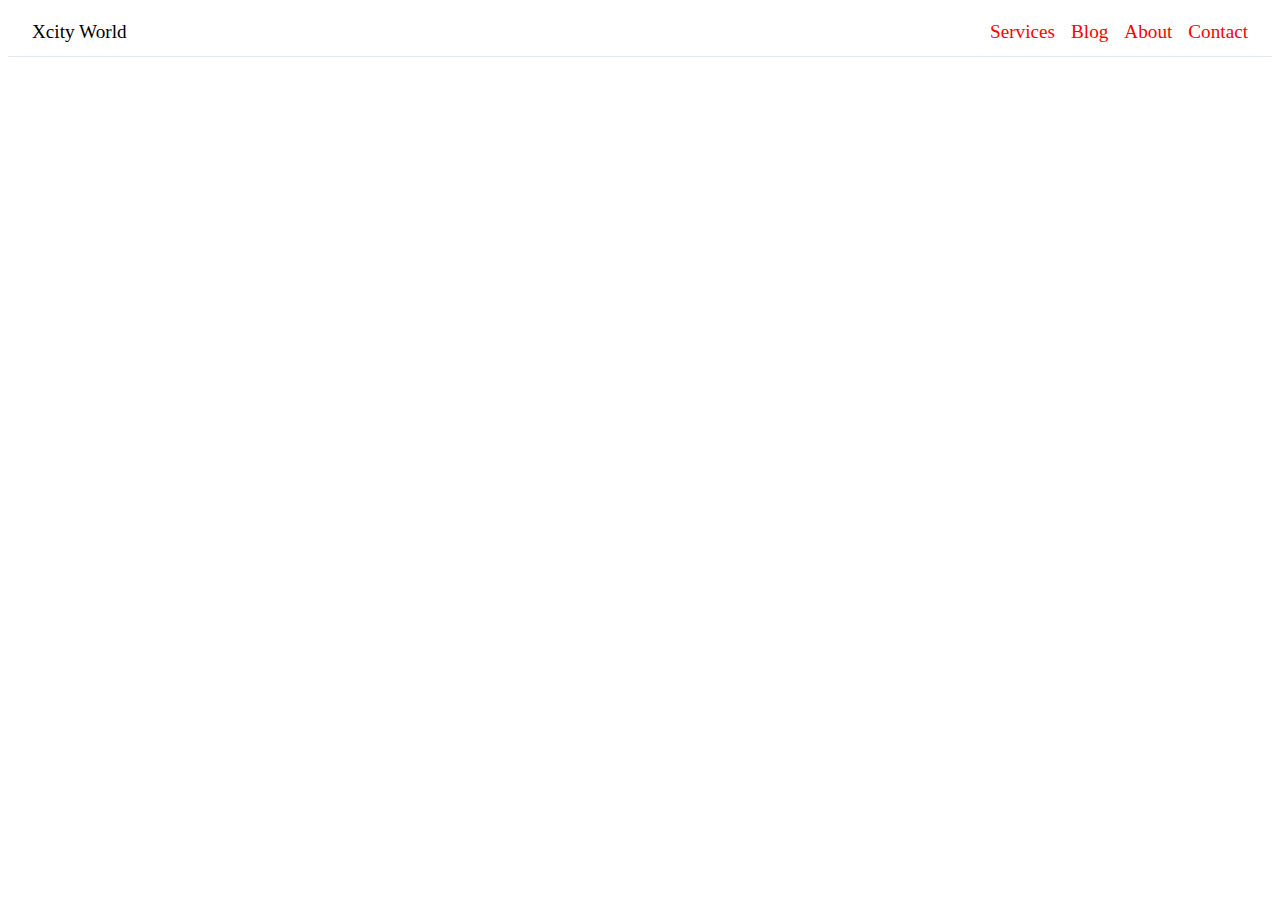
<file: index.html>
<!DOCTYPE html>
<html lang="en">
<head>
    <meta charset="UTF-8">
    <meta http-equiv="X-UA-Compatible" content="IE=edge">
    <meta name="viewport" content="width=device-width, initial-scale=1.0">
    <title>Document</title>
    <link rel="stylesheet" href="/css/style.css">
</head>
<body>
    <header class="header">
        <nav class="navbar">
            <p class="nav-logo">Xcity World</p>
            <ul class="nav-menu">
               <li class="nav-item">
                    <a href="#" class="nav-link">Services</a>
                </li>
                <li class="nav-item">
                    <a href="#" class="nav-link">Blog</a>
                </li>
                <li class="nav-item">
                    <a href="#" class="nav-link">About</a>
                </li>
                <li class="nav-item">
                    <a href="#" class="nav-link">Contact</a>
                </li> 
                <div class="nav-bar">
                    <div class="accordion">
                        <div class="accordion-item">
                            <button class="accordion-title">Home</button>
                            <div class="accordion-content">
                                <p>Services</p>
                                <p>Blog</p>      
                            </div>
                        </div>
                    </div>
                    <div class="accordion">
                        <div class="accordion-item">
                            <button class="accordion-title">Media Handles</button>
                            <div class="accordion-content">
                                <p>Instagram</p>
                                <p>Facebook</p>
                                <p>Twitter</p>
                            </div>
                        </div>
                    </div>
                    <div class="accordion">
                        <div class="accordion-item">
                            <button class="accordion-title">About Us</button>
                            <div class="accordion-content">
                                <p>Team</p>
                                <p>Contact</p>
                                <p>Email</p>
                            </div>
                        </div>
                    </div>
                </div>
            </ul>
            <div class="hamburger">
                <span class="bar"></span>
                <span class="bar"></span>
                <span class="bar"></span>
            </div>
        </nav>
    </header>
    <script src="/js/script.js"></script>
</body>
</html>
</file>
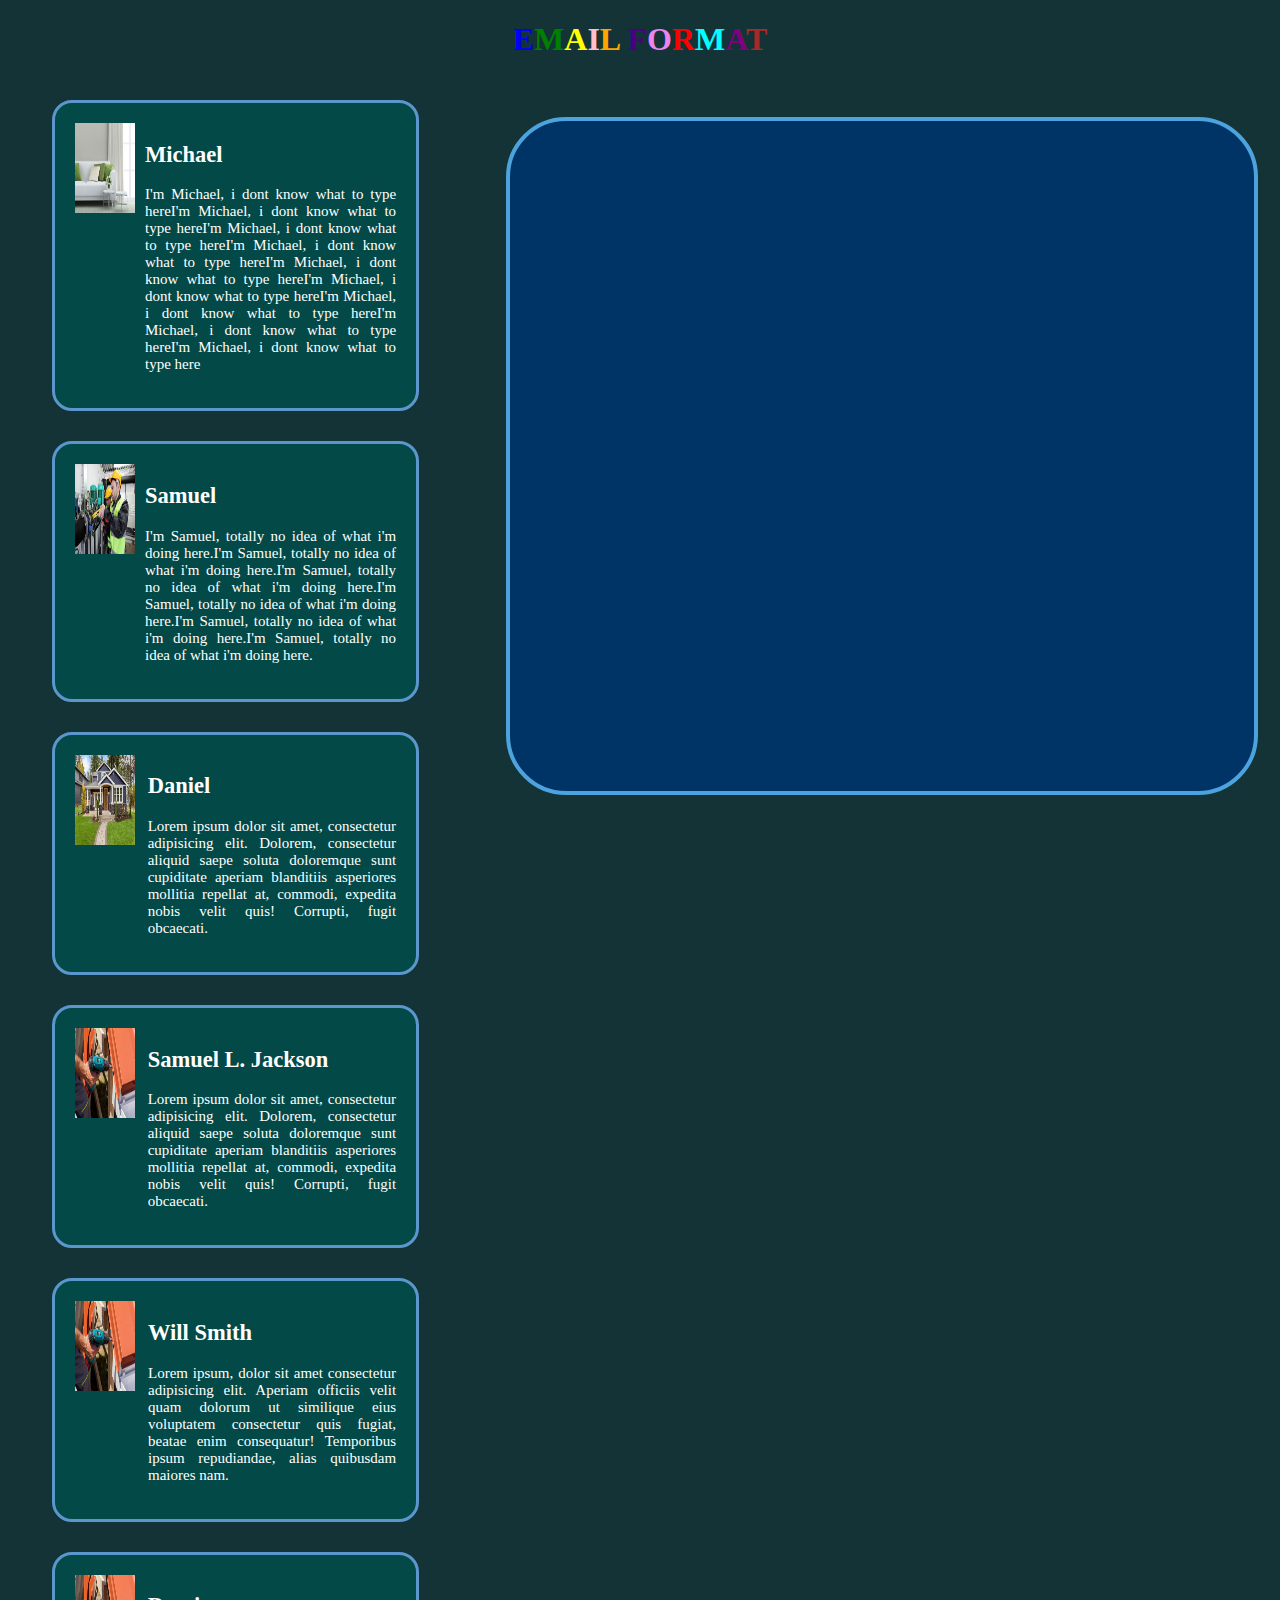
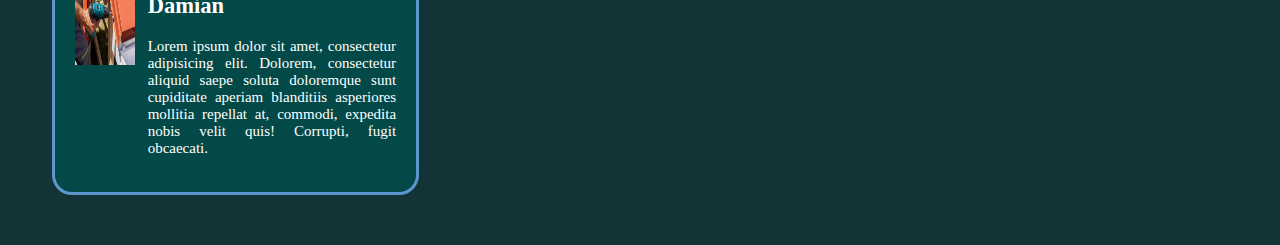
<file: email.html>
<!DOCTYPE html>
<html lang="en">
<head>
    <meta charset="UTF-8">
    <meta http-equiv="X-UA-Compatible" content="IE=edge">
    <meta name="viewport" content="width=device-width, initial-scale=1.0">
    <!-- <link rel="stylesheet" href="/css/bootstrap.min.css"> -->
    <link rel="stylesheet" href="/css/email.css">
    <title>Email</title>
</head>
<body>
    <header>
        <h1> <span class="e">E</span><span class="m">M</span><span class="a">A</span><span class="i">I</span><span class="l">L</span> <span class="f">F</span><span class="o">O</span><span class="r">R</span><span class="mm">M</span><span class="aa">A</span><span class="t">T</span></h1>
    </header>
    <div class="container">
        <div class="box1">
            <div class="line1">
                <div class="pic">
                    <img src="/img/6.jpg" alt="">
                </div>
                <div class="name">
                    <h2>Michael</h2>
                    <p>I'm Michael, i dont know what to type hereI'm Michael, i dont know what to type hereI'm Michael, i dont know what to type hereI'm Michael, i dont know what to type hereI'm Michael, i dont know what to type hereI'm Michael, i dont know what to type hereI'm Michael, i dont know what to type hereI'm Michael, i dont know what to type hereI'm Michael, i dont know what to type here</p>
                </div>
            </div>
            <div class="line1">
                <div class="pic">
                    <img src="/img/9.jpg" alt="">
                </div>
                <div class="name">
                    <h2>Samuel</h2>
                    <p>I'm Samuel, totally no idea of what i'm doing here.I'm Samuel, totally no idea of what i'm doing here.I'm Samuel, totally no idea of what i'm doing here.I'm Samuel, totally no idea of what i'm doing here.I'm Samuel, totally no idea of what i'm doing here.I'm Samuel, totally no idea of what i'm doing here.</p>
                </div>
            </div>
            <div class="line1">
                <div class="pic">
                    <img src="/img/7.jpg" alt="">
                </div>
                <div class="name">
                    <h2>Daniel</h2>
                    <p>Lorem ipsum dolor sit amet, consectetur adipisicing elit. Dolorem, consectetur aliquid saepe soluta doloremque sunt cupiditate aperiam blanditiis asperiores mollitia repellat at, commodi, expedita nobis velit quis! Corrupti, fugit obcaecati.</p>
                </div>
            </div>
            <div class="line1">
                <div class="pic">
                    <img src="/img/8.jpg" alt="">
                </div>
                <div class="name">
                    <h2>Samuel L. Jackson</h2>
                    <p>Lorem ipsum dolor sit amet, consectetur adipisicing elit. Dolorem, consectetur aliquid saepe soluta doloremque sunt cupiditate aperiam blanditiis asperiores mollitia repellat at, commodi, expedita nobis velit quis! Corrupti, fugit obcaecati.</p>
                </div>
            </div>
            <div class="line1">
                <div class="pic">
                    <img src="/img/8.jpg" alt="">
                </div>
                <div class="name">
                    <h2>Will Smith</h2>
                    <p>Lorem ipsum, dolor sit amet consectetur adipisicing elit. Aperiam officiis velit quam dolorum ut similique eius voluptatem consectetur quis fugiat, beatae enim consequatur! Temporibus ipsum repudiandae, alias quibusdam maiores nam.</p>
                </div>
            </div>
            <div class="line1">
                <div class="pic">
                    <img src="/img/8.jpg" alt="">
                </div>
                <div class="name">
                    <h2>Damian</h2>
                    <p>Lorem ipsum dolor sit amet, consectetur adipisicing elit. Dolorem, consectetur aliquid saepe soluta doloremque sunt cupiditate aperiam blanditiis asperiores mollitia repellat at, commodi, expedita nobis velit quis! Corrupti, fugit obcaecati.</p>
                </div>
            </div>
        </div>
        <div class="box2">
           <h2 id="expanded-name"></h2>
           <p id="expanded-message"></p>
        </div>
    </div>

    <script src="/js/email.js"></script>
</body>
</html>
</file>
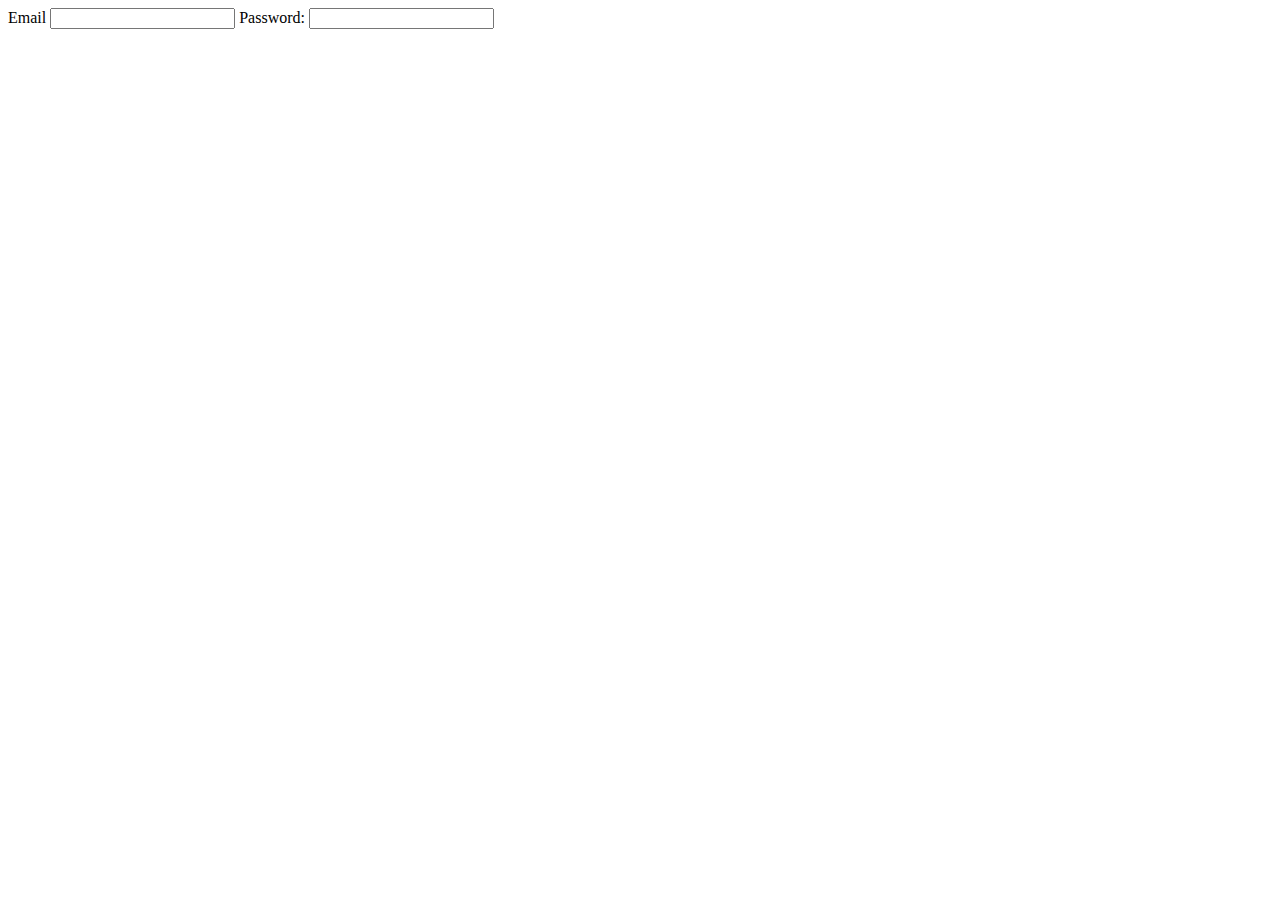
<file: form.html>
<!DOCTYPE html>
<html lang="en">
<head>
    <meta charset="UTF-8">
    <meta http-equiv="X-UA-Compatible" content="IE=edge">
    <meta name="viewport" content="width=device-width, initial-scale=1.0">
    <title>Document</title>
    <link rel="stylesheet" href="/css/form.css">
</head>
<body>
    <form>
        <label for="email">Email</label>
        <input type="email" id="email" name="email">
        
        <label for="password">Password:</label>
        <input type="password" autocomplete="new-password">
    </form>

</body>
</html>
</file>
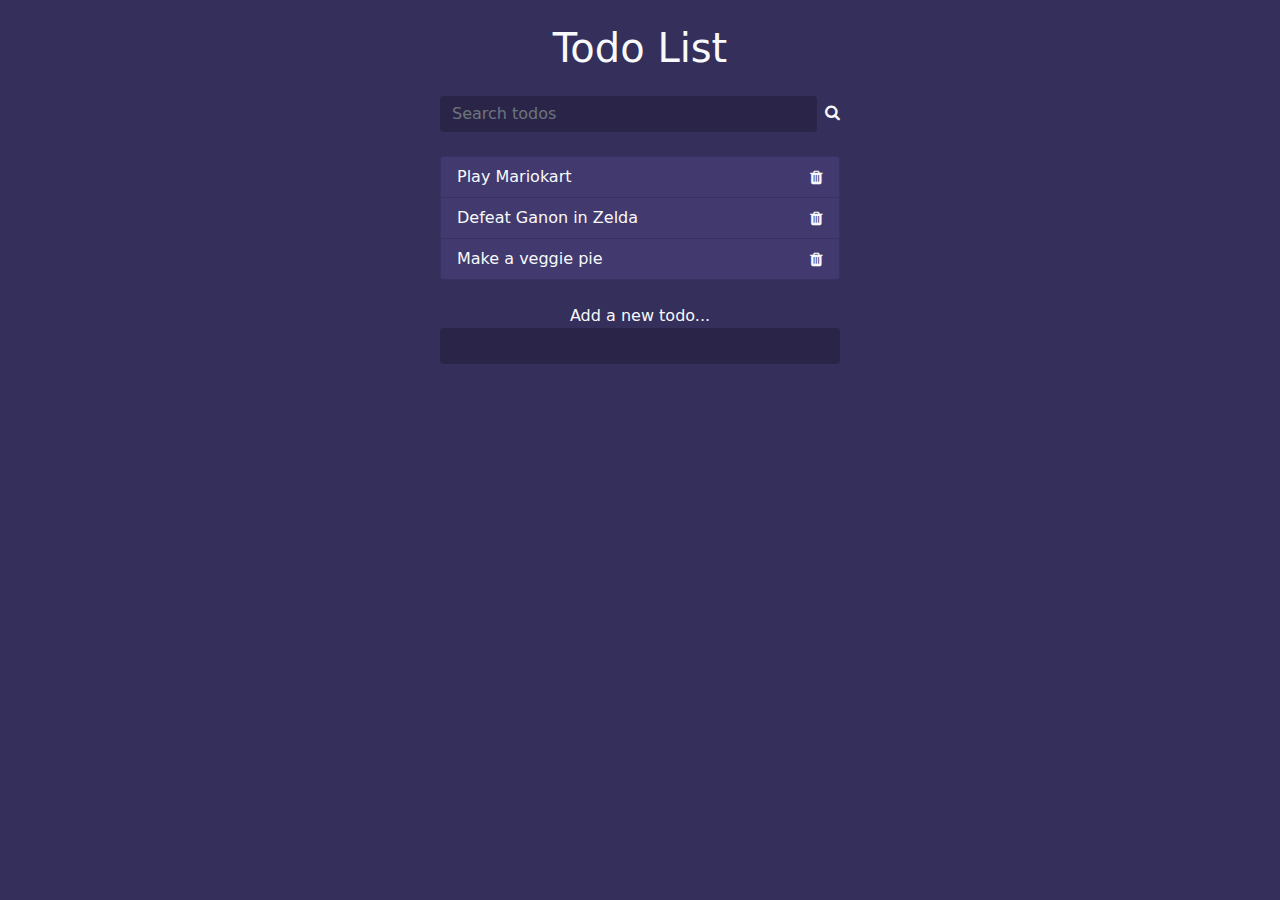
<file: todo.html>
<!DOCTYPE html>
<html lang="en">
<head>
    <meta charset="UTF-8">
    <meta http-equiv="X-UA-Compatible" content="IE=edge">
    <meta name="viewport" content="width=device-width, initial-scale=1.0">
    <link rel="stylesheet" href="/icons/css/font-awesome.css">
    <link rel="stylesheet" href="/css/bootstrap.min.css">
    <link rel="stylesheet" href="/css/todo.css">
    <title>TO DO</title>
<body>
    
    <div class="container">
        <header class="text-center text-light my-4">
            <h1 class="mb-4">Todo List</h1>
            <form class="search d-flex">
                <input class="form-control m-auto" type="text" name="search" placeholder="Search todos">
                <i class="fa fa-search search mt-2 ms-2"></i>
            </form>
        </header>

        <ul class="list-group todos mx-auto text-light">
            <li class="list-group-item d-flex justify-content-between align-items-center">
                <span>Play Mariokart</span>
                <i class="fa fa-trash delete"></i>
            </li>
            <li class="list-group-item d-flex justify-content-between align-items-center">
                <span>Defeat Ganon in Zelda</span>
                <i class="fa fa-trash delete"></i>
            </li>
            <li class="list-group-item d-flex justify-content-between align-items-center">
                <span>Make a veggie pie</span>
                <i class="fa fa-trash delete"></i>
            </li>
        </ul>

        <form class="add text-center my-4">
            <label class="text-light">Add a new todo...</label>
            <input type="text" name="add" class="form-control m-auto">
        </form>

    </div>

    <script src="/js/todo.js"></script>
</body>
</html>
</file>
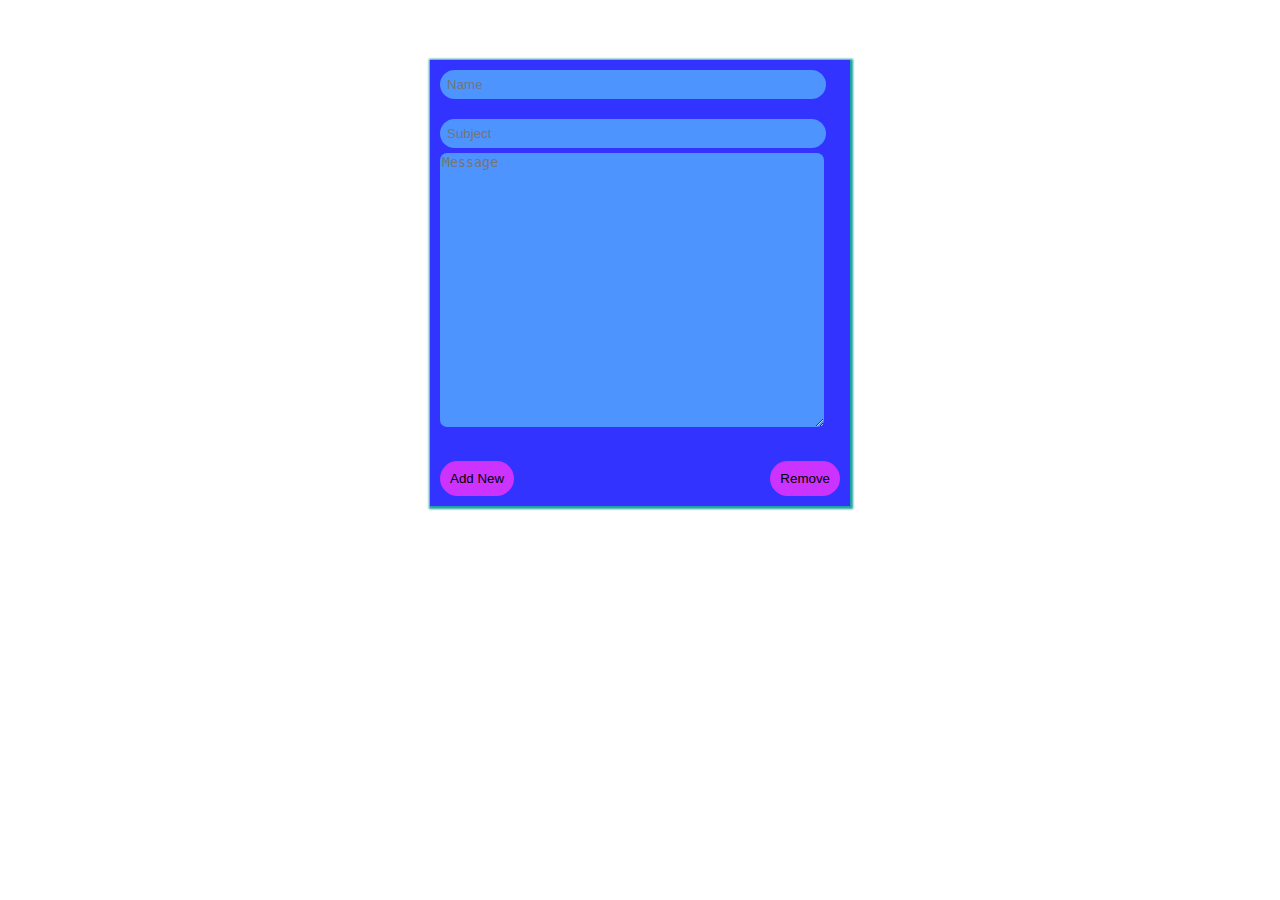
<file: Whatsapp.html>
<!DOCTYPE html>
<html lang="en">
<head>
    <meta charset="UTF-8">
    <meta http-equiv="X-UA-Compatible" content="IE=edge">
    <meta name="viewport" content="width=device-width, initial-scale=1.0">
    <title>Form</title>
    <link rel="stylesheet" href="/css/whatsapp.css">
</head>
<body>
    <div class="container">
        <form>
            <input type="text" placeholder="Name">
            <div id="info" class="message">
                <input type="text" placeholder="Subject">
                <textarea cols="30" rows="10" placeholder="Message"></textarea>
            </div>
                <div class="btns">
                    <button class="btn1">Add New</button>
                    <button class="btn2">Remove</button>
                </div>
        </form>
        <!-- <a href="www.google.com">Link to somewhere...</a>
        <p>This is an error message.</p>
         -->
    </div>
    <div>
        <!-- <h1>To-Do</h1>
        <ul>
            <li>Wash the clothes.</li>
            <li>Clean the house</li>
            <li>Play the Sax</li>
            <li>Clear the dishes.</li>
        </ul>
        
        <button>Add New Todo</button>
    </div> -->
        
    <script src="/js/whatsapp.js"></script>
</body>
</html>
</file>
<file: css/style.css>
/* * {
    margin: 0;
    padding: 0;
    box-sizing: border-box;
}  */

/* html {
    font-size: 62.5%;
    font-family: 'Roboto', sans-serif;
} */

li {
    list-style: none;
}

a {
    text-decoration: none;
}

.header{
    border-bottom: 1px solid #E2E8F0;
}

.navbar {
    display: flex;
    justify-content: space-between;
    align-items: center;
    padding: 0 1.5rem;
    height: 3rem;
}

.hamburger {
    display: none;
}

.accordion {
    display: none;
}

.bar {
    display: block;
    width: 25px;
    height: 3px;
    margin: 5px auto;
    -webkit-transition: all 0.3s ease-in-out;
            transition: all 0.3s ease-in-out;
    background-color: #101010;
}

.nav-menu {
    display: flex;
    justify-content: space-between;
    align-items: center;
    box-sizing: border-box;
}

.nav-item {
    margin-left: 1rem;
}

.nav-link{
    font-size: 1.2rem;
    font-weight: 400;
    color: red;
}

.nav-bar {
    width: 100%;
}

.nav-link:hover{
    color: blue;
    transition: 0.5s;
}

.nav-logo {
    font-size: 1.2rem;
    font-weight: 500;
    color: #000;
}

@media only screen and (max-width: 768px) {
    .nav-menu {
        position: fixed;
        left: -100%;
        top: 8.6%;
        margin-left: 0 !important;
        padding: 0;
        background-color: #e0e0e0;
        width: 70%;
        text-align: center;
        -webkit-transition: 1.3s;
                transition: 1.3s;
    }

    .nav-menu.active {
        left: 0;
    }

    .nav-link {
        display: block;
    }

    .nav-item {
        margin: 1.5rem;
        display: none;
        margin-left: 0;
    }

    .hamburger {
        display: block;
        cursor: pointer;
    }

    button:hover {
        cursor: pointer;
    }

        .hamburger.active .bar:nth-child(2) {
            opacity: 0;
        }

        .hamburger.active .bar:nth-child(1) {
            transform: translateY(8px) rotate(45deg);
        }

        .hamburger.active .bar:nth-child(3) {
            transform: translateY(-8px) rotate(-45deg);
            
        }

    .accordion {
        position: relative;
        display: block;
        width: 100%;
    }

    .accordion-item {
        display: block;
    }

    .accordion .accordion-content {
        display: block;
        padding: 0;
        height: 0;
        overflow: hidden;
        transition: height 0.5s ease, padding 0.3s linear;
    }

    .accordion .accordion-content p {
        padding: 7px;
        margin: 0;
    }

    .accordion .accordion-content p:hover {
        cursor: pointer;
        color: blue;
        transition: 0.6s ease;
    }

    .height {
        height: 100px !important;
    }

    .accordion .accordion-title {
        position: relative;
        display: block;
        margin: 0;
        padding: 10px;
        width: 100%;
        font-size: 1m;
        outline: none;
        box-sizing: border-box;
        background: #00b3b4;
        color: white;
        border: solid 1px #379aa4;
        box-shadow: 0 1px 0 rgba(255, 255, 255, 0.5) inset,
                    0 -1px 0 rgba(255, 255, 255, 0.1) inset,
                    0 4px 0 #338a94,
                    0 4px 2px rgba(0,0,0,0.5);
    }

    .accordion .accordion-title:hover {
        background-color: #0bbfc0;
    }

    .accordion .accordion-title::before {
        position: absolute;
        content: "";
        top: calc(50% - 5px); 
        right: 20px;
        width: 7px;
        height: 7px;
        cursor: pointer;
        border-left: solid 2px white;
        border-bottom: solid 2px white;
        transform: rotate(-45deg);
    }       

    /* .accordion .accordion-title::after {
        position: absolute;
        content: "";
        top: calc(50% - 5px); 
        right: 20px;
        width: 7px;
        height: 7px;
        cursor: pointer;
        border-left: solid 2px white;
        border-bottom: solid 2px white;
        transform: rotate(135deg);
    }        */
}
</file>
<file: css/email.css>
body {
    margin: 0 auto;
    box-sizing: border-box;
    padding: 0;
    background-color: #133337;
    color: white;
}

header {
    text-align: center;
}

.e {
    color: blue;
}

.m {
    color: green;
}

.a {
    color: yellow;
}

.i {
    color: pink;
}

.l {
    color: orange;
}

.f {
    color: indigo;
}

.o {
    color: violet;
}

.r {
    color: red;
}

.mm {
    color: cyan;
}

.aa {
    color: purple;
}

.t {
    color: brown;
}

.container {
    width: 95%;
    margin: 0 auto;
    align-items: center;
    padding: 0;
    display: flex;
    justify-content: space-between;
}

.box1 {
    width: 32%;
    margin: 10px;
    padding: 10px;
    border-radius: 20px;
    box-sizing: border-box;
}

.box1 .line1 {
    display: flex;
    justify-content: center;
    width: 87%;
    margin-bottom: 30px;
    padding: 20px;
    background-color: #034947;
    border: 3px solid #5b96cd;
    border-radius: 20px;
    cursor: pointer;
}

.box1 .pic {
    height: 10vh;
    width: 40vh;
}

.box1 img {
    width: 60px;
    height: 100%;
}

.name {
    margin-left: 10px;
    font-size: 15px;
    text-align: justify;
}

.box2 {
    width: 55%;
    margin: 0 20px;
    padding: 20px;
    height: 70vh;
    position: fixed;
    left: 38%;
    top: 13%;
    border: 4px solid #4ca3dd;
    background-color: #003366;
    border-radius: 60px;

}

@media only screen and (max-width: 768px) {


}
</file>
<file: css/form.css>
input:invalid {
    border: 2px solid red;
}
</file>
<file: css/todo.css>
body {
    background: #352f5b;
}

.container {
    max-width: 400px;
}

input[type=text], input[type=text]:focus {
    color: #fff;
    border: none;
    background: rgba(0,0,0,0.2);
    max-width: 400px;
}

.todos li {
    background: #423a6f;
}

.delete {
    cursor: pointer;
}

.filtered {
    display: none !important;
}

.search {
    cursor: pointer;
}
</file>
<file: css/whatsapp.css>
body {
    margin: 0 auto;
    padding: 0;
}

.container {
    margin: 0 auto;
    padding: 0;
    width: 900px;
}

form {
    box-shadow: 1px 1px 2px 2px rgb(30, 160, 160);
    background-color: #3333ff;
    width: 400px;
    margin: 60px auto;
    padding: 10px ;
    
}

input[type=text] {
    width: 93%;
    background-color: #4d94ff;
    padding: 7px;
    border-radius: 20px;
    border: none;
    margin: 0 auto;
    outline: none;
}

.message {
    margin-top: 20px;
    width: 400px;
}

textarea {
    width: 380px;
    min-width: 300px;
    min-height: 30vh;
    max-width: 400px;
    max-height: 60vh;
    border-radius: 7px;
    margin-top: 5px;
    background-color: #4d94ff;
    border: none;
    outline: none;
}

.btns {
    display: flex;
    justify-content: space-between;
}

button {
    padding: 10px;
    border-radius: 20px;
    background-color: #cc33ff;
    outline: none;
    border: none;
    margin-top: 30px;
}

    button:hover {
        cursor: pointer;
        transition: 0.9s ease;
        background-color: #30043f;
    }

li {
    list-style-type: none;
    max-width: 200px;
    padding: 8px;
    margin: 8px auto;
    background: #eee;
    border: 1px dotted #ddd;
}
</file>
